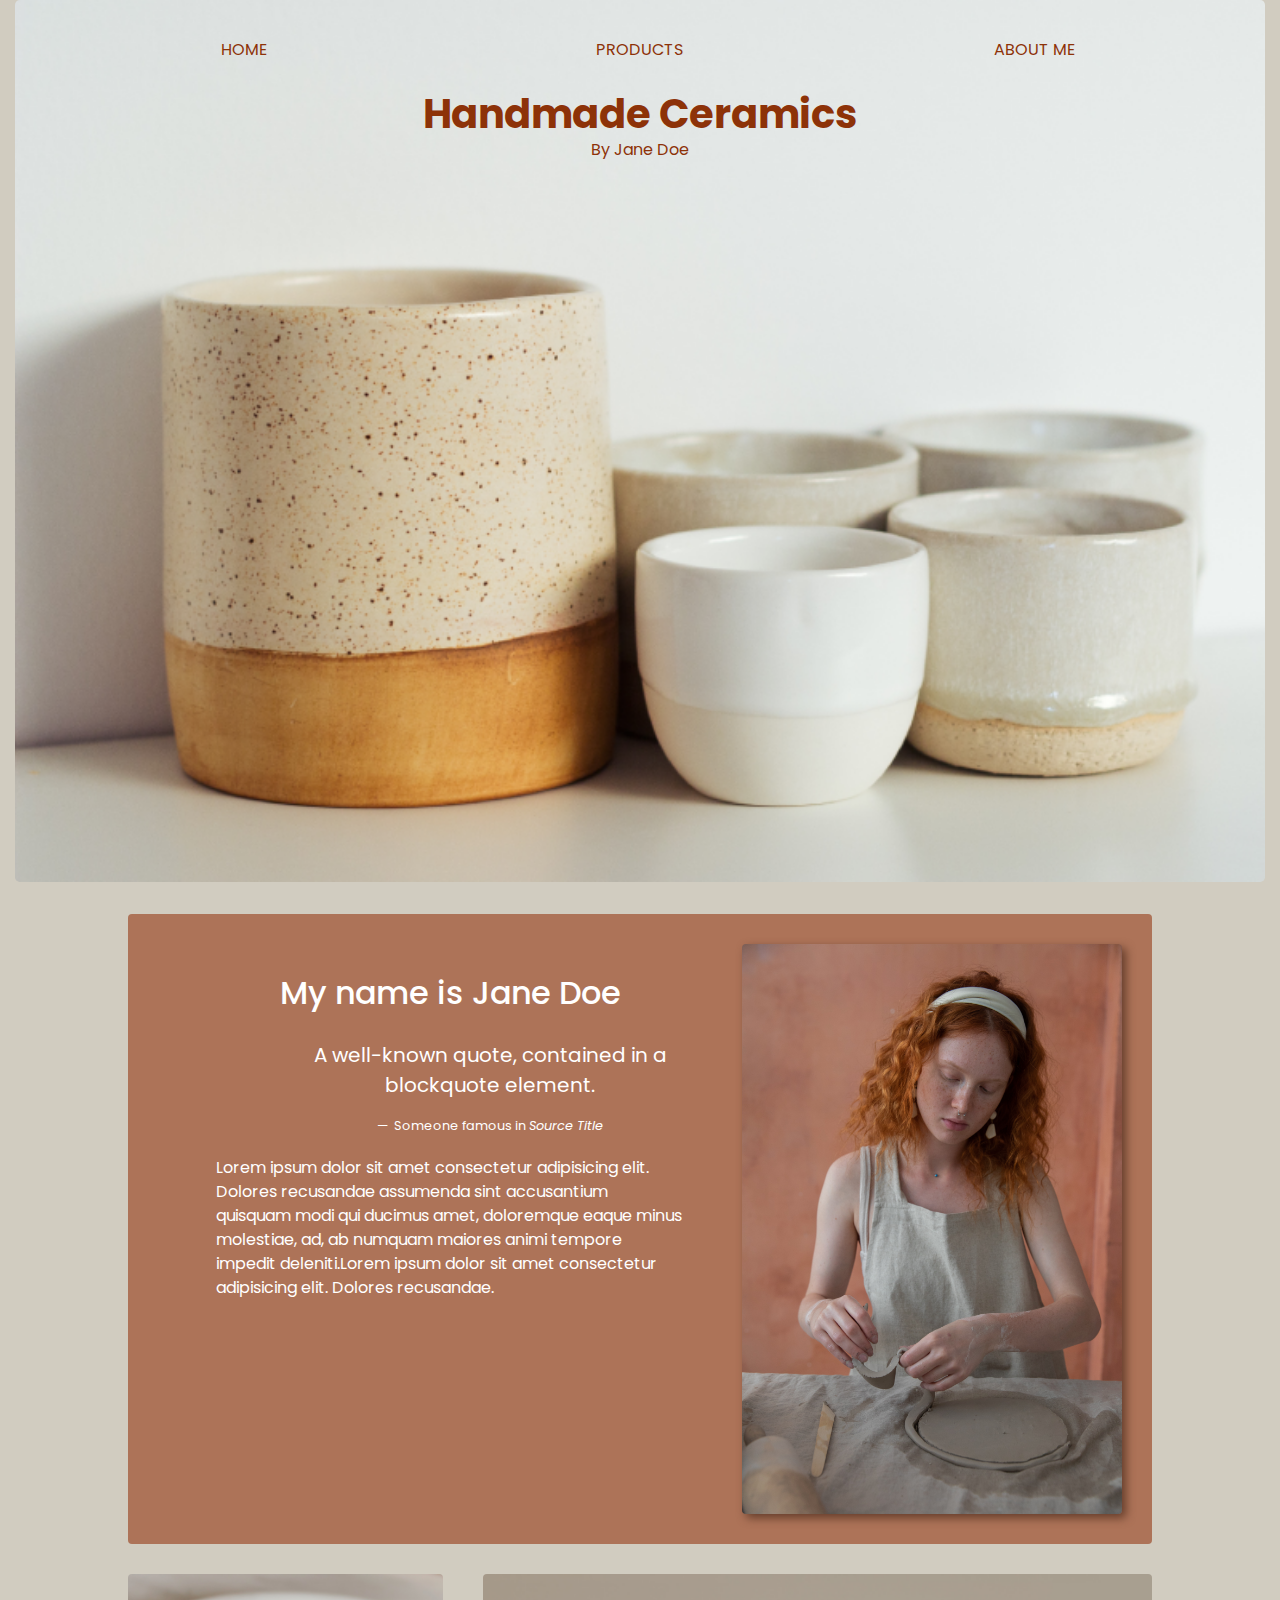
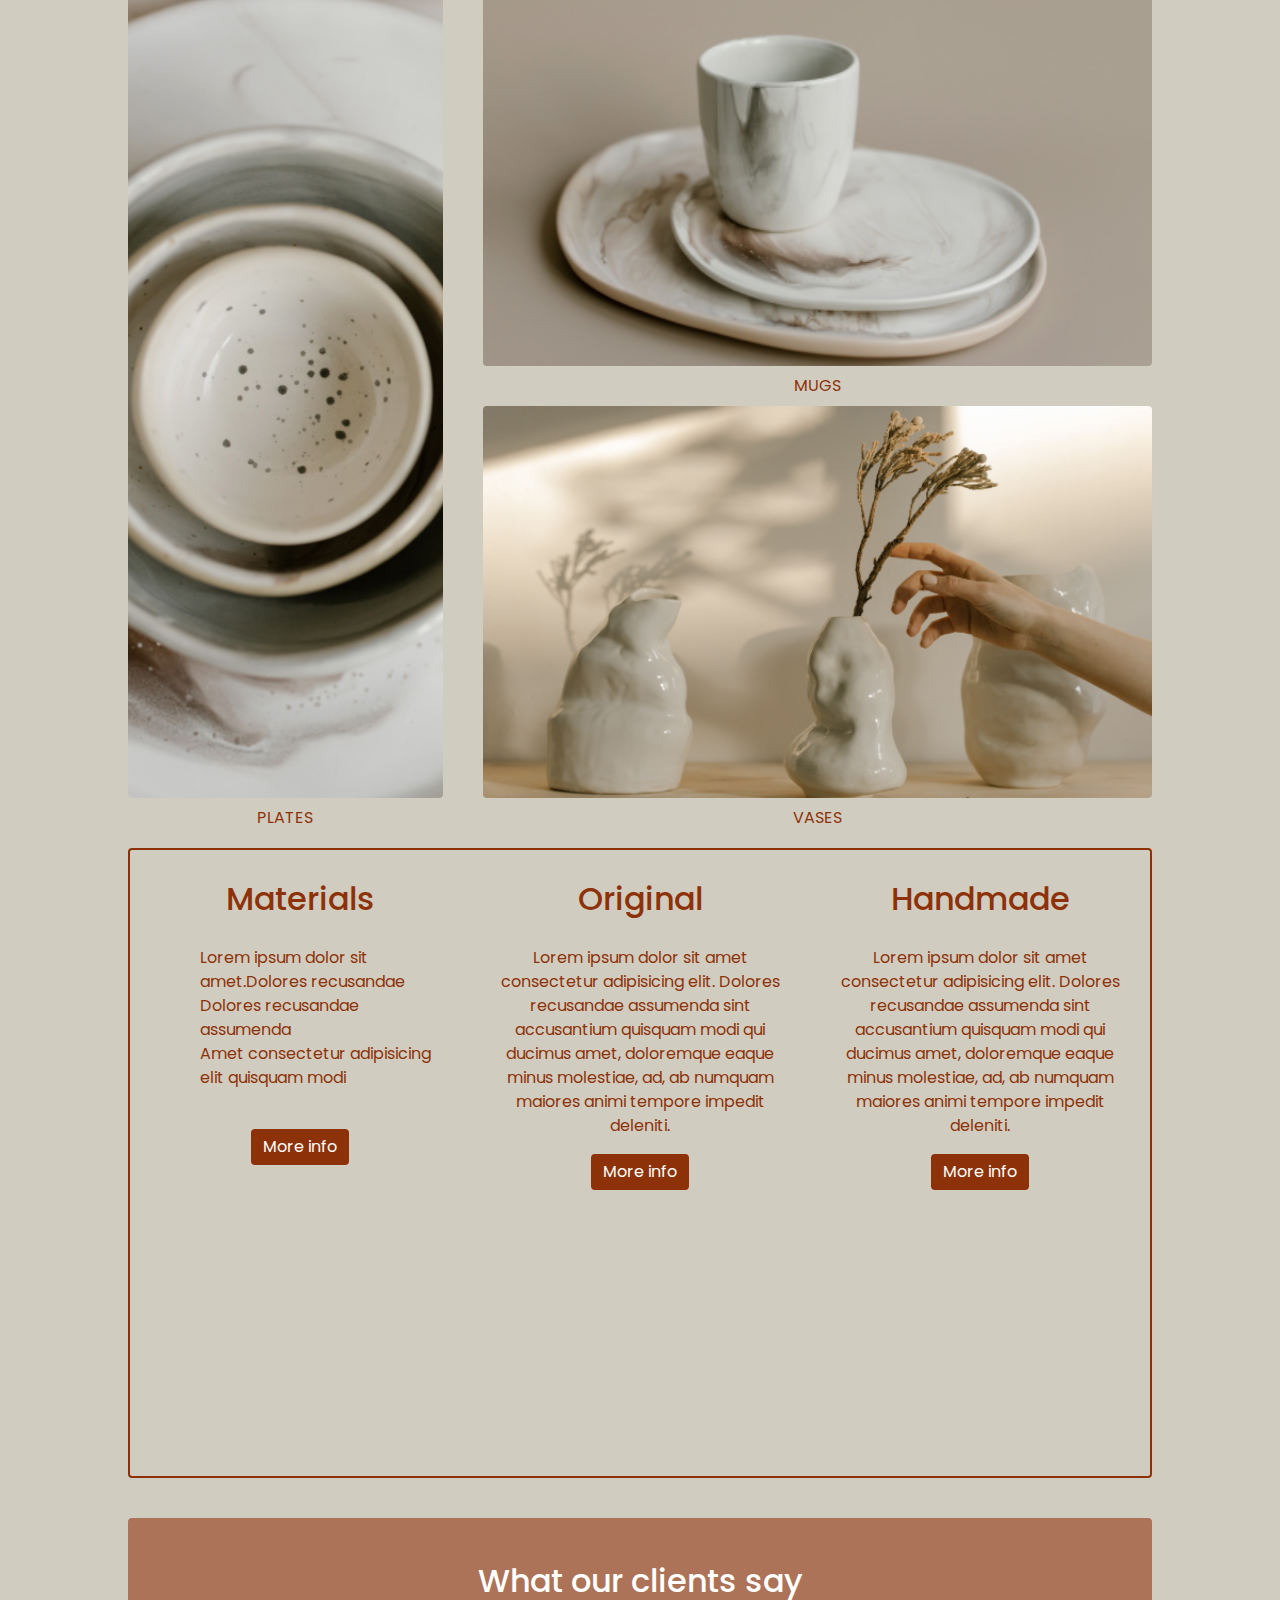
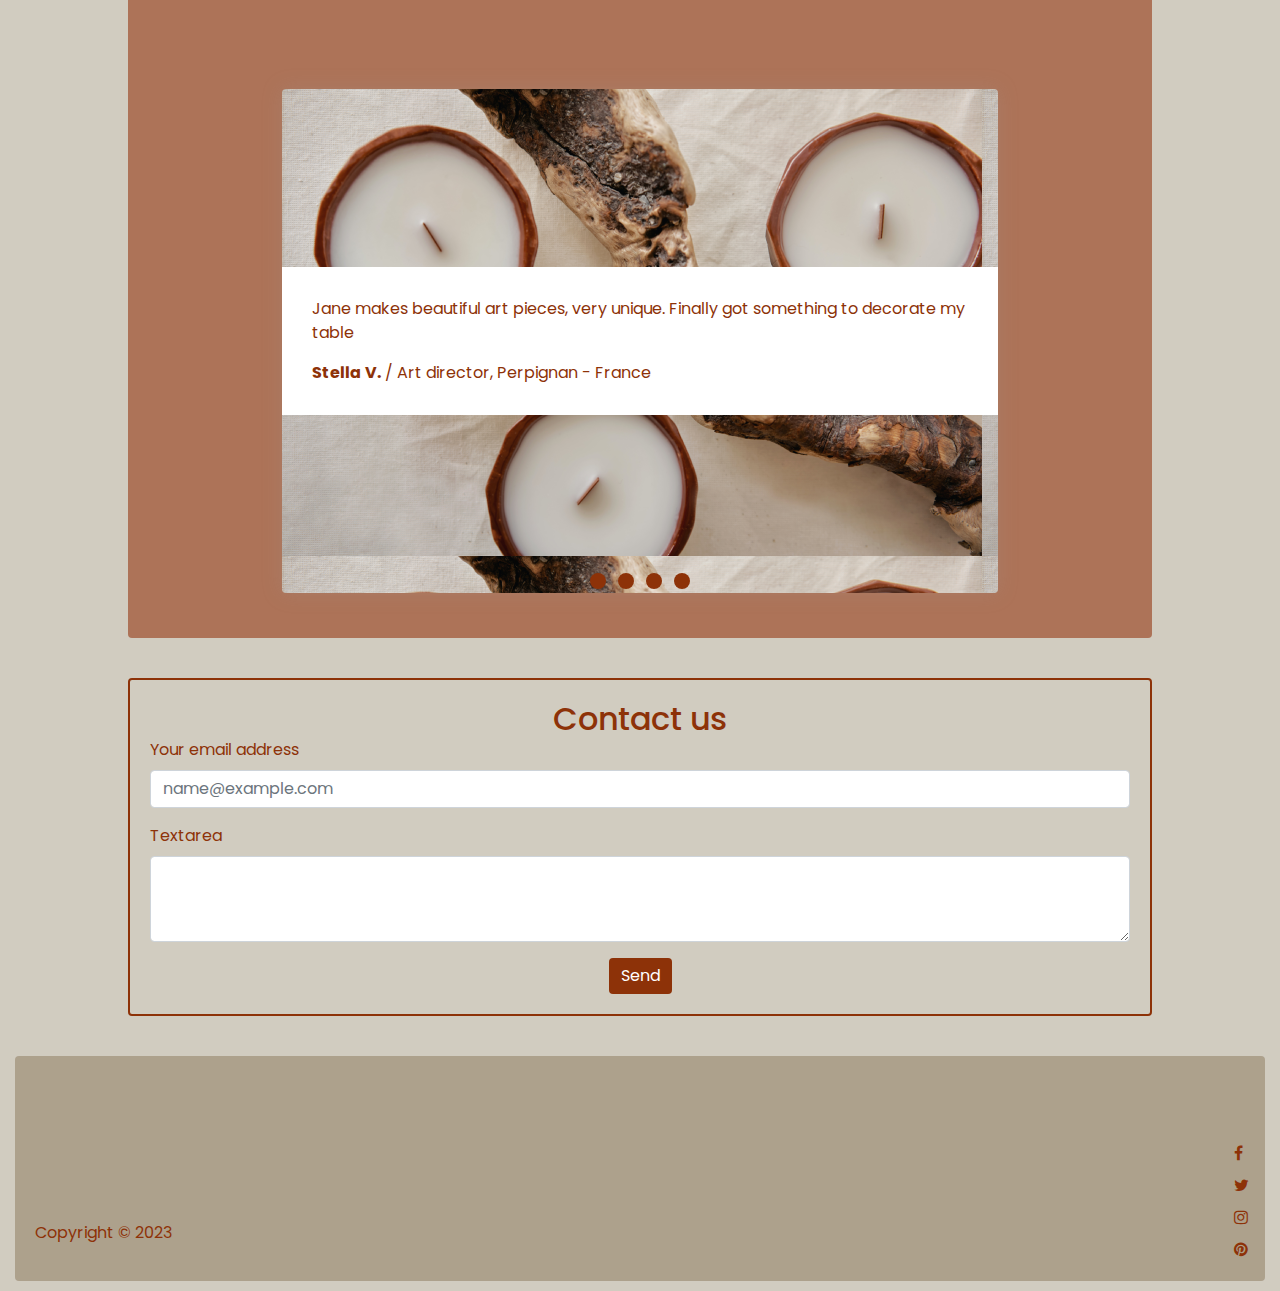
<file: index.html>
<!DOCTYPE html>
<html lang="en">
<head>
  <meta charset="UTF-8">
  <meta http-equiv="X-UA-Compatible" content="IE=edge">
  <meta name="viewport" content="width=device-width, initial-scale=1.0">
  <title>Handmade ceramics</title>
  <link rel="stylesheet" href="css/bootstrap.css">
  <link rel="stylesheet" href="style.css">
  <link rel="preconnect" href="https://fonts.googleapis.com">
<link rel="preconnect" href="https://fonts.gstatic.com" crossorigin>
<link href="https://fonts.googleapis.com/css2?family=Poppins:wght@300;400;500&display=swap" rel="stylesheet">
<link href="https://fonts.googleapis.com/css2?family=Odibee+Sans&display=swap" rel="stylesheet">
</head>
<body>
<div class="container">

<div class="jumbotron">
  
<nav>
  <ul class="nav nav-justified">
    <li class="nav-item">
      <a class="nav-link active" aria-current="page" href="#">Home</a>
    </li>
    <li class="nav-item">
      <a class="nav-link" href="#">Products</a>
    </li>
    <li class="nav-item">
      <a class="nav-link" href="#">About me</a>
    </li>
  
  </ul>
</nav>

<h1 class="text-center">Handmade Ceramics</h1>
<p class="text-center">By Jane Doe</p>

</div>

<div class="about rounded">
  <div class="about-text">
    <h2 class="about-header">My name is Jane Doe</h2>
    <figure class="text-center quote">
      <blockquote class="blockquote">
        <p>A well-known quote, contained in a blockquote element.</p>
      </blockquote>
      <figcaption class="blockquote-footer">
        Someone famous in <cite title="Source Title">Source Title</cite>
      </figcaption>
    </figure>
<p class="about-paragraph">Lorem ipsum dolor sit amet consectetur adipisicing elit. Dolores recusandae assumenda sint accusantium quisquam modi qui ducimus amet, doloremque eaque minus molestiae, ad, ab numquam maiores animi tempore impedit deleniti.Lorem ipsum dolor sit amet consectetur adipisicing elit. Dolores recusandae.</p>
</div>
<img src="img/pexels-monstera2.png" class="avatar rounded" alt="Jane Doe"/>
</div>

<div class="products">
  
  <div class="first-img gallery-item">
    <a href="#">
      <img src="img/pexels-cottonbro1.png" class="rounded float" alt="plates"/>
      <p class="item-text nav-link">Plates</p>
    </a>
  </div>

  <div class="second-img gallery-item">
    <a href="#">
      <img src="img/pexels-cottonbro2.png" class="rounded float" alt="mugs"/>
      
    </a>
    <p class="item-text nav-link">Mugs</p>
  </div>

  <div class="third-img gallery-item">
    <a href="#">
      <img src="img/pexels-cottonbro3.png" class="rounded float" alt="vases"/>
      <p class="item-text nav-link">Vases</p>
    </a>
  </div>
 
</div>


<div class="section-article rounded">
  <div class="article-first-part">
<div class="first-column-text">
  <h2 class="article-heading">Materials</h2>
<ul class="article-list">
  <li>Lorem ipsum dolor sit amet.Dolores recusandae </li>
  <li>Dolores recusandae assumenda </li>
  <li>Amet consectetur adipisicing elit quisquam modi</li>
</ul>
<button type="button" class="btn btn-primary">More info</button>
</div>

<div class="second-column-text">
  <h2 class="article-heading">Original</h2>
  <p>Lorem ipsum dolor sit amet consectetur adipisicing elit. Dolores recusandae assumenda sint accusantium quisquam modi qui ducimus amet, doloremque eaque minus molestiae, ad, ab numquam maiores animi tempore impedit deleniti.</p>
  <button type="button" class="btn btn-primary">More info</button>
</div>

  <div class="second-column-text">
    <h2 class="article-heading">Handmade</h2>
    <p >Lorem ipsum dolor sit amet consectetur adipisicing elit. Dolores recusandae assumenda sint accusantium quisquam modi qui ducimus amet, doloremque eaque minus molestiae, ad, ab numquam maiores animi tempore impedit deleniti.</p>
    <button type="button" class="btn btn-primary">More info</button>  
  </div>

  </div>


  <div class="buttons">
    
  </div>
  
</div>

<div class="carousel-area rounded">
  <h2 class="testimonials-header text-center">What our clients say</h2>
<section class="carousel" aria-label="Gallery">
  <ol class="carousel__viewport rounded">
    <li id="carousel__slide1"
        tabindex="0"
        class="carousel__slide">
        <figure class="testimonials">
          <blockquote class="testimonials-text">
            <p>Jane makes beautiful art pieces, very unique. Finally got something to decorate my table</p>
          </blockquote>
          <figcaption class="testimonials-footer">
           <strong>Stella V.</strong> / Art director, Perpignan - France 
          </figcaption>
        </figure>
      <div class="carousel__snapper">
        <a href="#carousel__slide4"
           class="carousel__prev">Go to last slide</a>
        <a href="#carousel__slide2"
           class="carousel__next">Go to next slide</a>
      </div>
      
    </li>
    <li id="carousel__slide2"
        tabindex="0"
        class="carousel__slide">
        <figure class="testimonials">
          <blockquote class="testimonials-text">
            <p>I have discovered this artist by accident, it's definitely a hidden gem. Whole tableware in my restaurant is from this studio, and my customers admire it very often. Thank you.</p>
          </blockquote>
          <figcaption class="testimonials-footer">
           <strong>Armand C.</strong> / Restaurateur, Dudelange - Luxembourg
          </figcaption>
        </figure>
      <div class="carousel__snapper"></div>
      
      <a href="#carousel__slide1"
         class="carousel__prev">Go to previous slide</a>
         <a href="#carousel__slide3"
         class="carousel__next">Go to next slide</a>
    </li>
    <li id="carousel__slide3"
        tabindex="0"
        class="carousel__slide">
        <figure class="testimonials">
          <blockquote class="testimonials-text">
            <p>If you want to make an impress to your guests or decorate your living space with design pieces, this is the right way to go. Thank you, Jane</p>
          </blockquote>
          <figcaption class="testimonials-footer">
           <strong>Alessandra M.</strong> / Journalist, Turin - Italy
          </figcaption>
        </figure>
      <div class="carousel__snapper"></div>
      <a href="#carousel__slide2"
         class="carousel__prev">Go to previous slide</a>
      <a href="#carousel__slide4"
         class="carousel__next">Go to next slide</a>
    </li>
    <li id="carousel__slide4"
        tabindex="0"
        class="carousel__slide">
        <figure class="testimonials">
          <blockquote class="testimonials-text">
            <p>Every piece is unique, perfect quality, perfect choice of materials and colors inspired by nature. This is what I was lookig for, and kind owner is a nice bonus.</p>
          </blockquote>
          <figcaption class="testimonials-footer">
           <strong>Amanda V.</strong> / Interior designer, Montpellier - France 
          </figcaption>
        </figure>
      <div class="carousel__snapper"></div>
      <a href="#carousel__slide3"
         class="carousel__prev">Go to previous slide</a>
      <a href="#carousel__slide1"
         class="carousel__next">Go to first slide</a>
    </li>
  </ol>
  <aside class="carousel__navigation">
    <ol class="carousel__navigation-list">
      <li class="carousel__navigation-item">
        <a href="#carousel__slide1"
           class="carousel__navigation-button">Go to slide 1</a>
      </li>
      <li class="carousel__navigation-item">
        <a href="#carousel__slide2"
           class="carousel__navigation-button">Go to slide 2</a>
      </li>
      <li class="carousel__navigation-item">
        <a href="#carousel__slide3"
           class="carousel__navigation-button">Go to slide 3</a>
      </li>
      <li class="carousel__navigation-item">
        <a href="#carousel__slide4"
           class="carousel__navigation-button">Go to slide 4</a>
      </li>
    </ol>
  </aside>
</section>
</div>

<div class="form rounded">
  <h2 class="contact-us-header">Contact us</h2>
<div class="mb-3">
  <label for="exampleFormControlInput1" class="form-label">Your email address</label>
  <input type="email" class="form-control" id="exampleFormControlInput1" placeholder="name@example.com">
</div>
<div class="mb-3">
  <label for="exampleFormControlTextarea1" class="form-label">Textarea</label>
  <textarea class="form-control" id="exampleFormControlTextarea1" rows="3"></textarea>
</div>
<div class="btn-contact">
<button type="button" class="btn btn-primary text-center">Send</button>
</div>
</div>


<footer class="rounded">
<p class="footer-text">Copyright &copy 2023</p>





<link rel="stylesheet" href="https://maxcdn.bootstrapcdn.com/font-awesome/4.7.0/css/font-awesome.min.css">

<div id="social-test">
  
<ul class="social">
  <li><i class="fa fa-facebook nav-link" aria-hidden="true"></i></li>
  <li><i class="fa fa-twitter nav-link" aria-hidden="true"></i></li>
  <li><i class="fa fa-instagram nav-link" aria-hidden="true"></i></li>
  <li><i class="fa fa-pinterest nav-link" aria-hidden="true"></i></li>
</ul>
    
</div>







</footer>
</div>













  <script src="js/bootstrap.js"></script>  
</body>
</html>
</file>
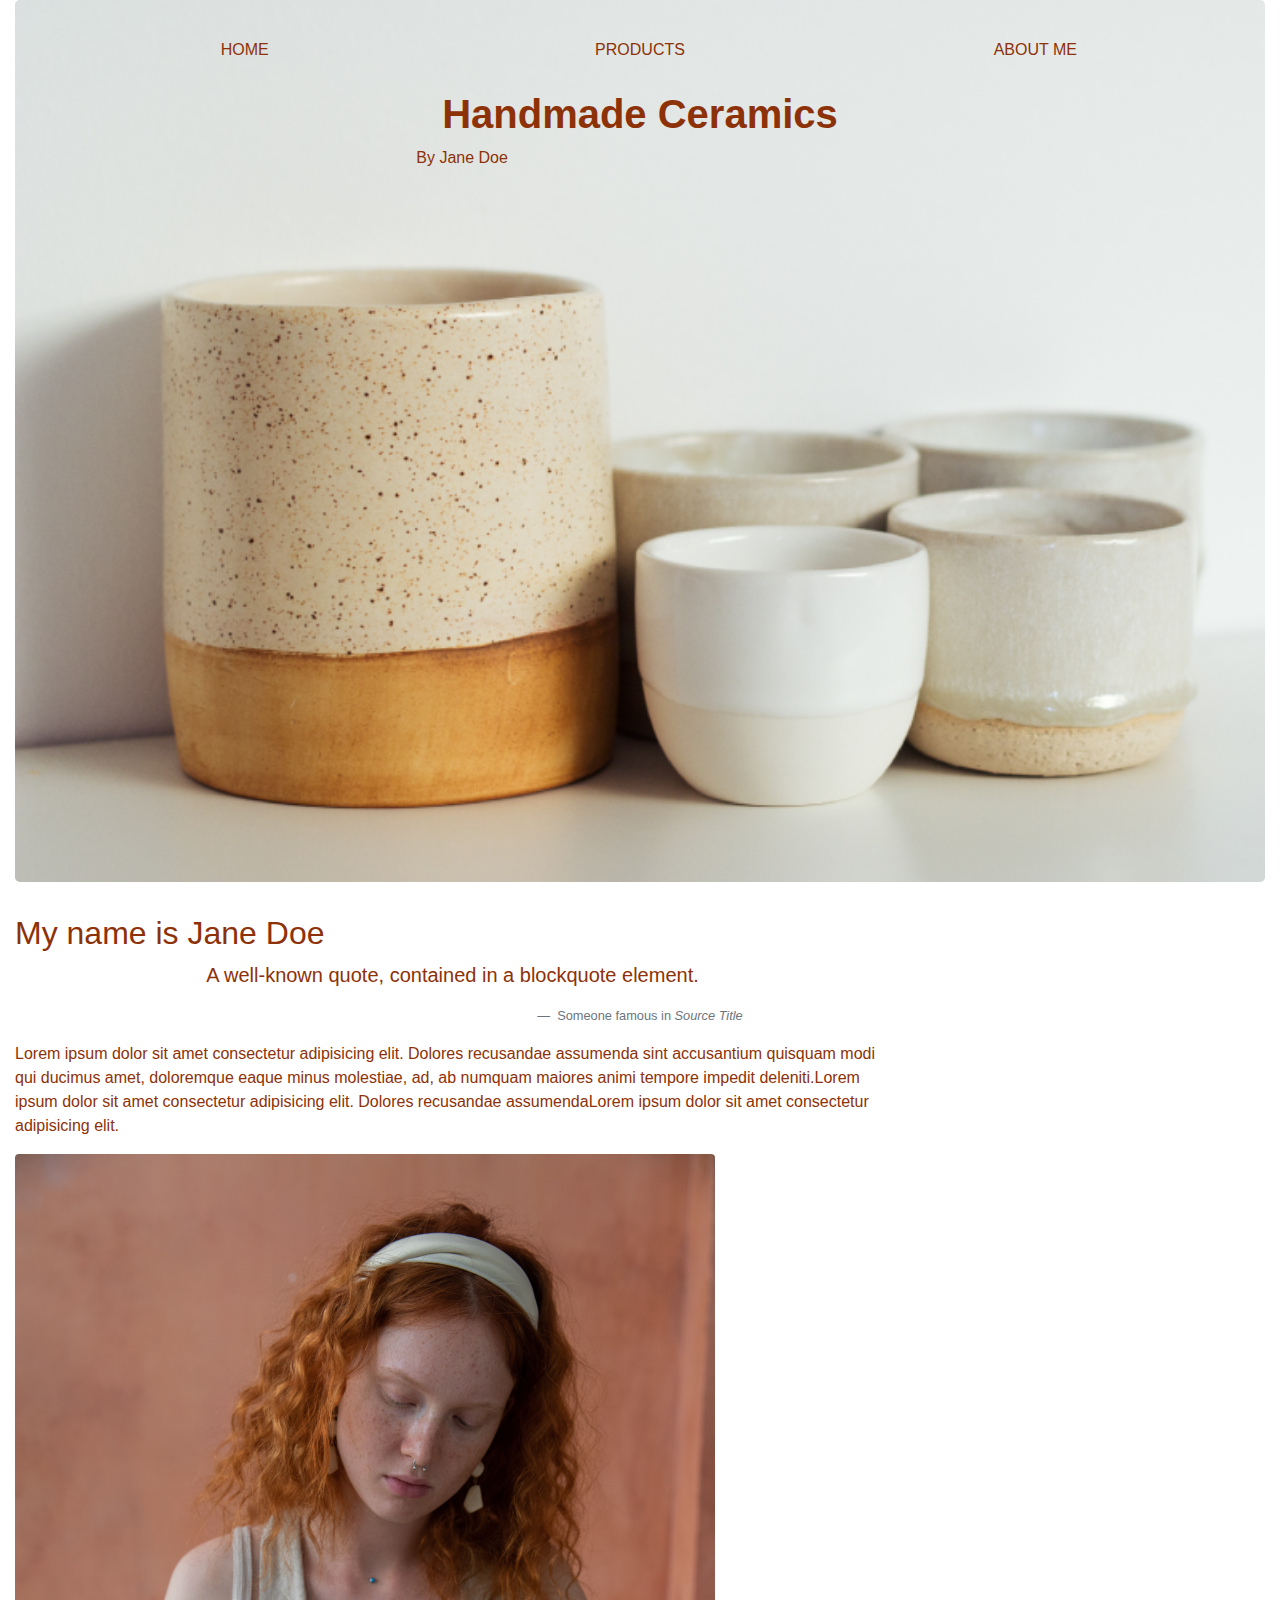
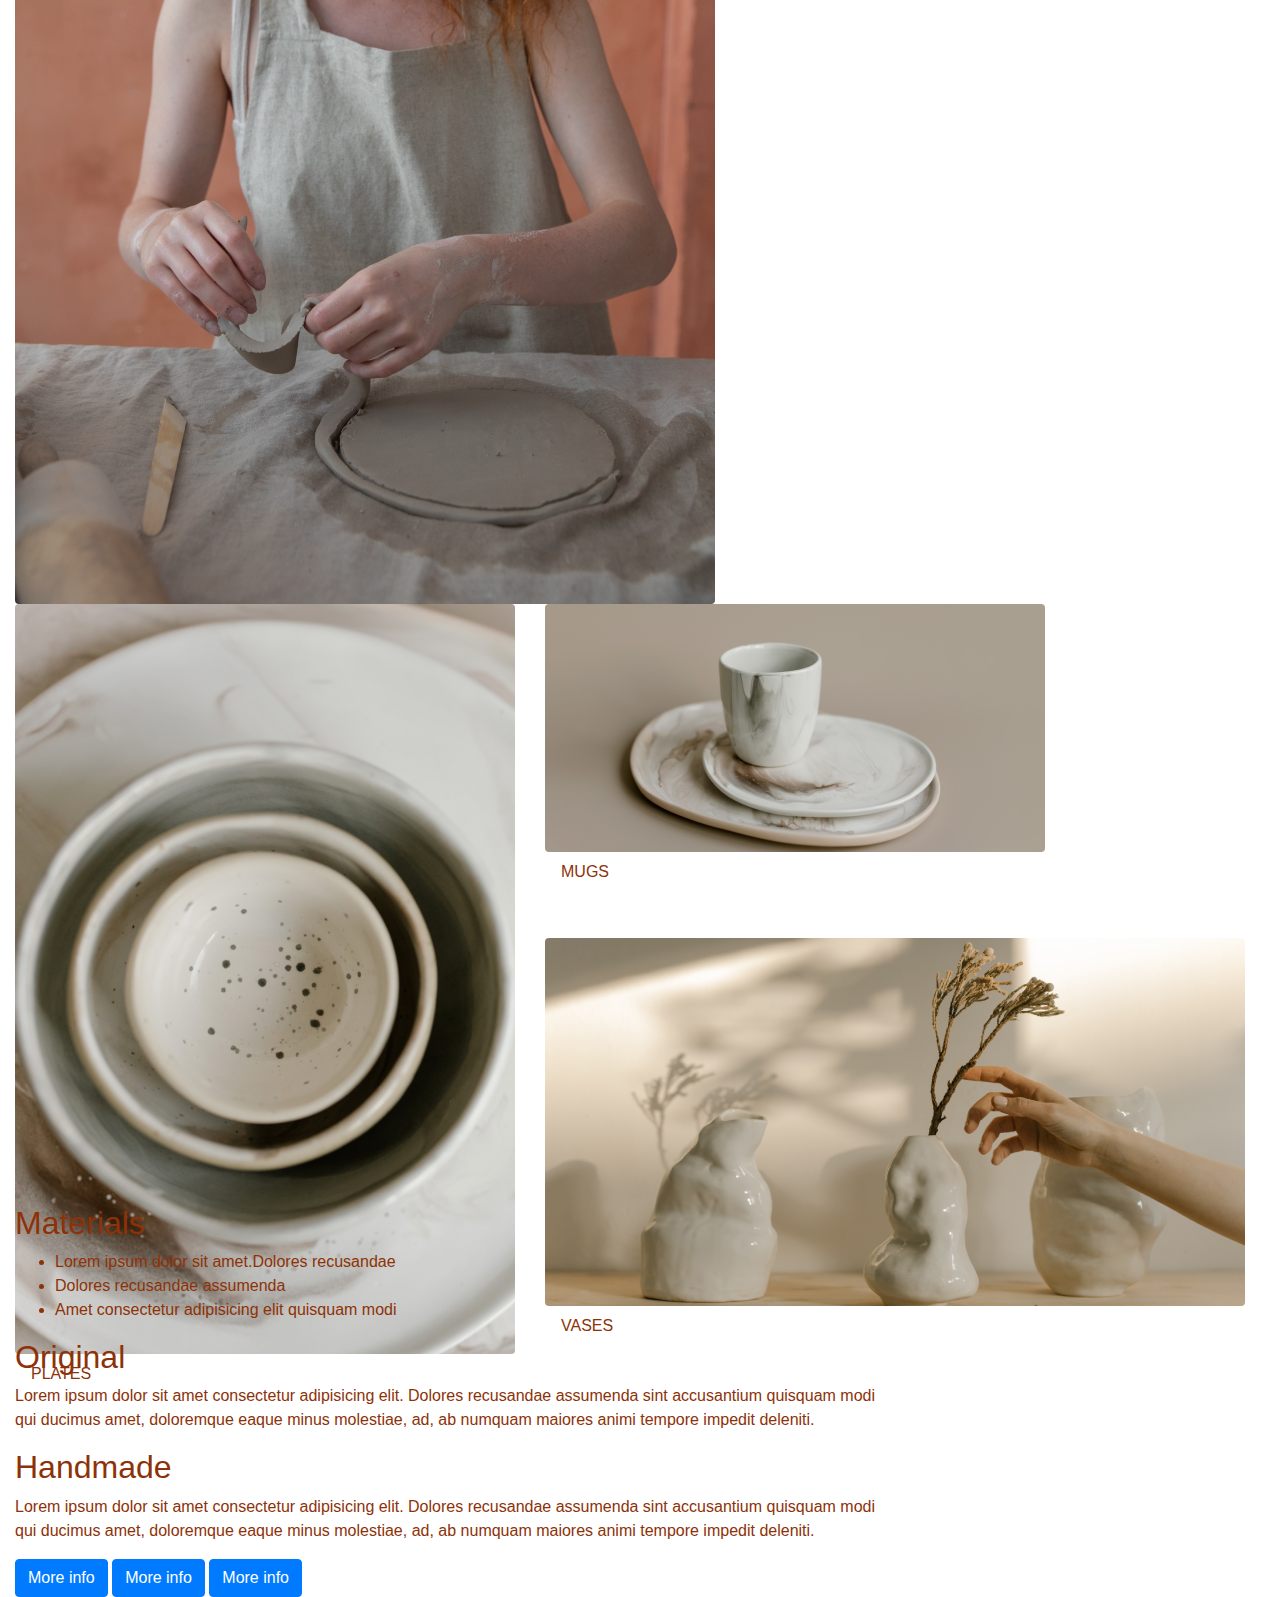
<file: mojezkouskawebu/index.html>
<!DOCTYPE html>
<html lang="en">
<head>
  <meta charset="UTF-8">
  <meta http-equiv="X-UA-Compatible" content="IE=edge">
  <meta name="viewport" content="width=device-width, initial-scale=1.0">
  <title>Handmade ceramics</title>
  <link rel="stylesheet" href="css/bootstrap.css">
  <link rel="stylesheet" href="style.css">
  <link rel="preconnect" href="https://fonts.googleapis.com">
<link rel="preconnect" href="https://fonts.gstatic.com" crossorigin>
<link href="https://fonts.googleapis.com/css2?family=Poppins:wght@300;400;500&display=swap" rel="stylesheet">
</head>
<body>
<div class="container">

<div class="jumbotron">
<nav>
  <ul class="nav nav-justified">
    <li class="nav-item">
      <a class="nav-link active" aria-current="page" href="#">Home</a>
    </li>
    <li class="nav-item">
      <a class="nav-link" href="#">Products</a>
    </li>
    <li class="nav-item">
      <a class="nav-link" href="#">About me</a>
    </li>
  
  </ul>
</nav>
<h1 class="text-center">Handmade Ceramics</h1>
<p class="text-center">By Jane Doe</p>

</div>

<div class="about rounded">
  <div class="about-text">
    <h2 class="about-header">My name is Jane Doe</h2>
    <figure class="text-center quote">
      <blockquote class="blockquote">
        <p>A well-known quote, contained in a blockquote element.</p>
      </blockquote>
      <figcaption class="blockquote-footer">
        Someone famous in <cite title="Source Title">Source Title</cite>
      </figcaption>
    </figure>
<p class="about-paragraph">Lorem ipsum dolor sit amet consectetur adipisicing elit. Dolores recusandae assumenda sint accusantium quisquam modi qui ducimus amet, doloremque eaque minus molestiae, ad, ab numquam maiores animi tempore impedit deleniti.Lorem ipsum dolor sit amet consectetur adipisicing elit. Dolores recusandae assumendaLorem ipsum dolor sit amet consectetur adipisicing elit.</p>
</div>
<img src="img/pexels-monstera2.png" class="avatar rounded" alt="Jane Doe"/>
</div>

<div class="products">
  
  <div class="first-img gallery-item">
    <a href="#">
      <img src="img/pexels-cottonbro1.png" class="rounded float" alt="plates"/>
      <p class="item-text nav-link">Plates</p>
    </a>
  </div>

  <div class="second-img gallery-item">
    <a href="#">
      <img src="img/pexels-cottonbro2.png" class="rounded float" alt="mugs"/>
      
    </a>
    <p class="item-text nav-link">Mugs</p>
  </div>

  <div class="third-img gallery-item">
    <a href="#">
      <img src="img/pexels-cottonbro3.png" class="rounded float" alt="vases"/>
      <p class="item-text nav-link">Vases</p>
    </a>
  </div>
 
</div>


<div class="section-article rounded">
  <div class="article-first-part">
<div class="first-column-text">
  <h2 class="article-heading">Materials</h2>
<ul class="article-list">
  <li>Lorem ipsum dolor sit amet.Dolores recusandae </li>
  <li>Dolores recusandae assumenda </li>
  <li>Amet consectetur adipisicing elit quisquam modi</li>
</ul>
</div>

<div class="second-column-text">
  <h2 class="article-heading">Original</h2>
  <p>Lorem ipsum dolor sit amet consectetur adipisicing elit. Dolores recusandae assumenda sint accusantium quisquam modi qui ducimus amet, doloremque eaque minus molestiae, ad, ab numquam maiores animi tempore impedit deleniti.</p>
</div>

  <div class="second-column-text">
    <h2 class="article-heading">Handmade</h2>
    <p >Lorem ipsum dolor sit amet consectetur adipisicing elit. Dolores recusandae assumenda sint accusantium quisquam modi qui ducimus amet, doloremque eaque minus molestiae, ad, ab numquam maiores animi tempore impedit deleniti.</p>
    </div>

  </div>


  <div class="buttons">
    <button type="button" class="btn btn-primary">More info</button>
    <button type="button" class="btn btn-primary">More info</button>
    <button type="button" class="btn btn-primary">More info</button>
  </div>
</div>


</div>












  <script src="js/bootstrap.js"></script>  
</body>
</html>
</file>
<file: style.css>
body {
  color: rgb(141, 50, 8);
  font-family:"Poppins", sans-serif;
  display: flex;
  justify-content: center;
  align-items: center;
}
.container {
  max-width: 100%;
  background-color:rgb(209, 204, 192);
  
}

h1 {
 
  font-weight: bold;
}
.item-text{
  text-align: center;
  margin: auto;
  
}

.jumbotron {
  background-image: url('img/pexels-vladimir3.png');
  background-repeat: no-repeat;
  background-size: cover;
  padding-top: 30px;
  height: 98vh;
  
}
.nav-link {
  color: rgb(141, 50, 8);
  text-transform: uppercase;
}
.nav-link:hover{
  color: rgb(114, 94, 94);
}
nav {
  padding-bottom: 20px;
}
.nav-item {
  justify-content: center;
}

.text-center {
  margin: auto;
}
.about {
  display:flex;
  width: 80vw;
  height: 70vh;
  margin: auto;
  padding: 30px;
  color: white;
  background-color:rgb(173, 115, 88);
}
.about-header {
  margin-top: 30px;
}
.quote {
  margin: 20px;
  padding-left: 80px;
}
.blockquote-footer {
  color: white;
}
.about-text {
 display:flex;
  flex-direction: column;
  align-items: center;
  
 
 
}
.avatar {
  box-shadow: 4px 4px 10px rgb(100, 61, 43);
}
.products {
  display: grid;
 grid-gap: 40px;
 margin: auto;
 width:80vw;
  grid-template-columns: 1fr 1fr 1fr;
  grid-template-rows: 1fr 1fr;
  margin-top: 30px;
  margin-bottom: 50px;
}

.gallery-item img {
  width: 100%;
  height: 100%;
  object-fit: cover;
  transition: all 1.5s;
  
}
.gallery-item img:hover {
  transform: scale(1.04);
  
}
.first-img {
  
  grid-column-start:1;
  grid-column-end: 2;
  grid-row-start: 1;
  grid-row-end:3;
 
}
.second-img {
  
  grid-column-start: 2;
  grid-column-end: 4;
  grid-row-start: 1;
  grid-row-end: 2;
  
}
.third-img {
  
  grid-column-start: 2;
    grid-column-end: 4;
    grid-row-start: 2;
    grid-row-end: 3;
 
}

a:link{
  text-decoration:none;
}

.about-paragraph {
  width:80%;
  align-items: center;
}
.article-first-part {
  display: flex;
  
}
.section-article {
  height: 70vh;
  width: 80vw;
  margin: auto;
  border: solid 2px rgb(141, 50, 8);
}
.article-heading {
  text-align: center;
  padding-bottom: 20px;
}
.first-column-text {
  display: flex;
  flex-direction: column;
  align-items: center;
  width:33%;
padding: 10px;
margin: 20px;

}
.article-list {
 padding-bottom: 23px;
}
.second-column-text {
  width:33%;
  padding: 10px;
  text-align:center;
  margin: 20px;
}
.third-column-text {
  width:33%;
  padding: 10px;
  text-align: center;
  margin: 20px;
}
.btn {
  align-content: center;
  background-color: rgb(141, 50, 8);
  border:none;
}
.btn:hover {
  background-color: rgb(114, 94, 94);
}
.buttons {
  display: flex;
  justify-content:space-around;
}


@keyframes tonext {
  75% {
    left: 0;
  }
  95% {
    left: 100%;
  }
  98% {
    left: 100%;
  }
  99% {
    left: 0;
  }
}
*::-webkit-scrollbar {
  width: 0;
}

*::-webkit-scrollbar-track {
  background: transparent;
}

*::-webkit-scrollbar-thumb {
  background: transparent;
  border: none;
}

* {
  -ms-overflow-style: none;
}

ol, li {
  list-style: none;
  margin: 0;
  padding: 0;
  display: flex;
}
.carousel-area {
  display: flex;
  width: 80vw;
  height: 80vh;
  
  background-color:rgb(173, 115, 88);
flex-direction: column;
  margin: auto;
  margin-top: 40px;
}
.testimonials-header {
color:white;
}
.testimonials {
  margin: auto;
  background-color: white;
  padding: 30px;
}
.carousel {
  position: relative;
  height: 70%;
  width: 70%;
  filter: drop-shadow(0 0 10px rgba(156, 155, 155, 0.2));
  perspective: 100px;
  margin: auto;
  display: flex;
  align-content: center;
 
  
}

.carousel__viewport {
  position: absolute;
  top: 0;
  right: 0;
  bottom: 0;
  left: 0;
  display: flex;
  overflow-x: hidden;
  counter-reset: item;
  scroll-behavior: smooth;
  scroll-snap-type: x mandatory;

  
}

.carousel__slide {
 
  position: relative;
  flex: 0 0 100%;
  width: 100%;
  background-image: url('img/pexels-karolina-grabowska1.png');
 /* counter-increment: item;*/
}

.carousel__slide:nth-child(1) {
  background-image: url('img/pexels-karina-zhukovskaya2.png');
}
.carousel__slide:nth-child(2) {
  background-image: url('img/pexels-karolina-grabowska3.png');
}
.carousel__slide:nth-child(3) {
  background-image: url('img/pexels-karolina-grabowska4.png');
}

.carousel__slide:before {
  /*content: counter(item);*/
  position: absolute;
  top: 50%;
  left: 50%;
  transform: translate3d(-50%,-40%,70px);
  color: #fff;
  font-size: 2em;
}

.carousel__snapper {
  position: absolute;
  top: 0;
  left: 0;
  width: 100%;
  height: 100%;
  scroll-snap-align: center;
}

@media (hover: hover) {
  .carousel__snapper {
    animation-name: tonext, snap;
    animation-timing-function: ease;
    animation-duration: 4s;
    animation-iteration-count: infinite;
  }

  .carousel__slide:last-child .carousel__snapper {
    animation-name: tostart, snap;
  }
}

@media (prefers-reduced-motion: reduce) {
  .carousel__snapper {
    animation-name: none;
  }
}

.carousel:hover .carousel__snapper,
.carousel:focus-within .carousel__snapper {
  animation-name: none;
}

.carousel__navigation {
  position: absolute;
  right: 0;
  bottom: 0;
  left: 0;
  text-align: center;
}

.carousel__navigation-list,
.carousel__navigation-item {
  display: inline-block;
}

.carousel__navigation-button {
  display: inline-block;
  width: 1.5rem;
  height: 1.5rem;
 background-color:rgb(141, 50, 8);
  background-clip: content-box;
  border: 0.25rem solid transparent;
  border-radius: 50%;
  font-size: 0;
  transition: transform 0.1s;
}

.carousel::before,
.carousel::after,
.carousel__prev,
.carousel__next {
  position: absolute;
  top: 0;
  margin-top: 37.5%;
  width: 4rem;
  height: 4rem;
  transform: translateY(-50%);
  border-radius: 50%;
  font-size: 0;
  outline: 0;
}

.carousel::before,
.carousel__prev {
  left: -1rem;
}

.carousel::after,
.carousel__next {
  right: -1rem;
}

.carousel::before,
.carousel::after {
  content: '';
  z-index: 1;
  
  background-size: 1.5rem 1.5rem;
  background-repeat: no-repeat;
  background-position: center center;
  color: #fff;
  font-size: 2.5rem;
  line-height: 4rem;
  text-align: center;
  pointer-events: none;
}



@keyframes tostart {
  75% {
    left: 0;
  }
  95% {
    left: -300%;
  }
  98% {
    left: -300%;
  }
  99% {
    left: 0;
  }
}

@keyframes snap {
  96% {
    scroll-snap-align: center;
  }
  97% {
    scroll-snap-align: none;
  }
  99% {
    scroll-snap-align: none;
  }
  100% {
    scroll-snap-align: center;
  }
}

.form {
width: 80vw;
margin: auto;
border: solid 2px rgb(141, 50, 8);
padding: 20px;
margin-top: 40px;
margin-bottom: 40px;
display: flex;
flex-direction: column;
}
.contact-us-header {
  text-align: center;
  margin: auto;
}
.btn-contact {
  text-align: center;
  margin: auto;
}

footer {
  display: flex;
  height: 25vh;
  margin-bottom: 10px;
  background-color:rgb(173, 161, 140);
  align-items:flex-end;
  justify-content: space-between;
}
.footer-text {
  padding: 20px;
}

.social {
  align-content:flex-end;
}








@media only screen and (max-width: 1000px) {
  .jumbotron {
    height: 400px;
  }
  .about {
    padding:10px;
    height: 500px;
    width: 100%;
    
    
  }
  .quote {
    margin: 10px;
    padding-left: 20px;
    font-size: 15px;
  }
  .blockquote {
font-size: 15px;
  }
  .about-header {
   margin-top: 5px;
    font-size: 30px;
    text-align: center;
    
  }
  .about-text {
    font-size: 15px;
    width: 50%;
   
  }
  .products {
    width: 100%;
  }
  .section-article {
    height: 80vh;
    width: 100%;
  }
  
  .first-column-text {
   
    
   
    margin: 10px;
  }
  .second-column-text {
    
    margin: 10px;
  }
  .third-column-text {
   
    margin: 10px;
  }
  .carousel-area {
    width: 100%;
  }
  .form {
    width: 100%;
  }
}
  @media only screen and (max-width: 800px) {
    .jumbotron {
      height: 300px;
      
    }
    h2 {
      font-size: 20px;
    }
    p {
      font-size: 15px;
    }
    body{
      
    }
    .about {
      padding:10px;
      height: 450px;
      width: 100%;
      
      
    }
    .avatar {
      width: 200px;
      height: 300px;
      margin: 30px;
     
    }
    .about-text {
      width: 350px;
    }
    .carousel-area {
      width: 100%;
      
      display: flex;
      justify-content: center;
      
    }
    .carousel__viewport {
      
     
      
    }
    .carousel {
      display: flex;
      width: 80%;
     
      margin: auto;
    }
    .carousel_slide {
      
    }
    .form {
      width: 100%
    }
    .products {
      width: 100%;
    }
    .section-article {
      height: 80vh;
      width: 100%;
    }
    


    }
    @media only screen and (max-width: 670px) {
      h1{
        
      }
      .about {
        flex-wrap: wrap;
        height: 800px;
        ;
      }
      .about-text {
        width: 600px;
        margin: 10px;
      }
      .quote {
        margin: 10px;
      }
      .avatar {
        margin: 10px;
        margin: auto;
      }
      .products {
        grid-template-columns: repeat(auto-fill, 186px);
      }
      .section-article {
        height: 1000px;
      }
      .article-first-part {
        flex-wrap: wrap;
        justify-content: center;
      }
      .first-column-text {
        width: 300px;
      }
      .second-column-text {
        width: 300px;
      }

    }
    @media only screen and (max-width: 450px) {
      .carousel-area {
        width: 100%;
        
        display: flex;
        justify-content: center;
        
      }
      .carousel {
        width: 90%;
      }
    }
</file>
<file: mojezkouskawebu/style.css>
body {
  color: rgb(141, 50, 8);
}
.container {
  max-width: 100%;
  
}

h1 {
 
  font-weight: bold;
}
.container-fluid {
 
}
.jumbotron {
  background-image: url('img/pexels-vladimir3.png');
  background-repeat: no-repeat;
  background-size: cover;
  padding-top: 30px;
  height: 98vh;
}
.nav-link {
  color: rgb(141, 50, 8);
  text-transform: uppercase;
}
.nav-link:hover{
  color: rgb(114, 94, 94);
}
nav {
  padding-bottom: 20px;
}
.products {
  display: grid;
 grid-gap: 30px;
 
  grid-template-columns: 1fr 1fr 1fr;
  grid-template-rows: 1fr 1fr;
  height: 600px;
}
p {
  width:70%;
  align-items: center;
}


.img {
  width: 100%;
  height: 100%;
  object-fit: cover;
  
}
.first-img {
  
  grid-column-start:1;
  grid-column-end: 2;
  grid-row-start: 1;
  grid-row-end:3;
 
}
.second-img {
  
  grid-column-start: 2;
  grid-column-end: 4;
  grid-row-start: 1;
  grid-row-end: 2;
  
}
.third-img {
  
  grid-column-start: 2;
    grid-column-end: 4;
    grid-row-start: 2;
    grid-row-end: 3;
 
}


 













@media only screen and (min-width: 400px) and (max-width: 900px) {
  .jumbotron {
    height: 400px;
  }
  }
  @media only screen and (max-width: 399px) {
    .jumbotron {
      height: 300px;
    }
    }
</file>
